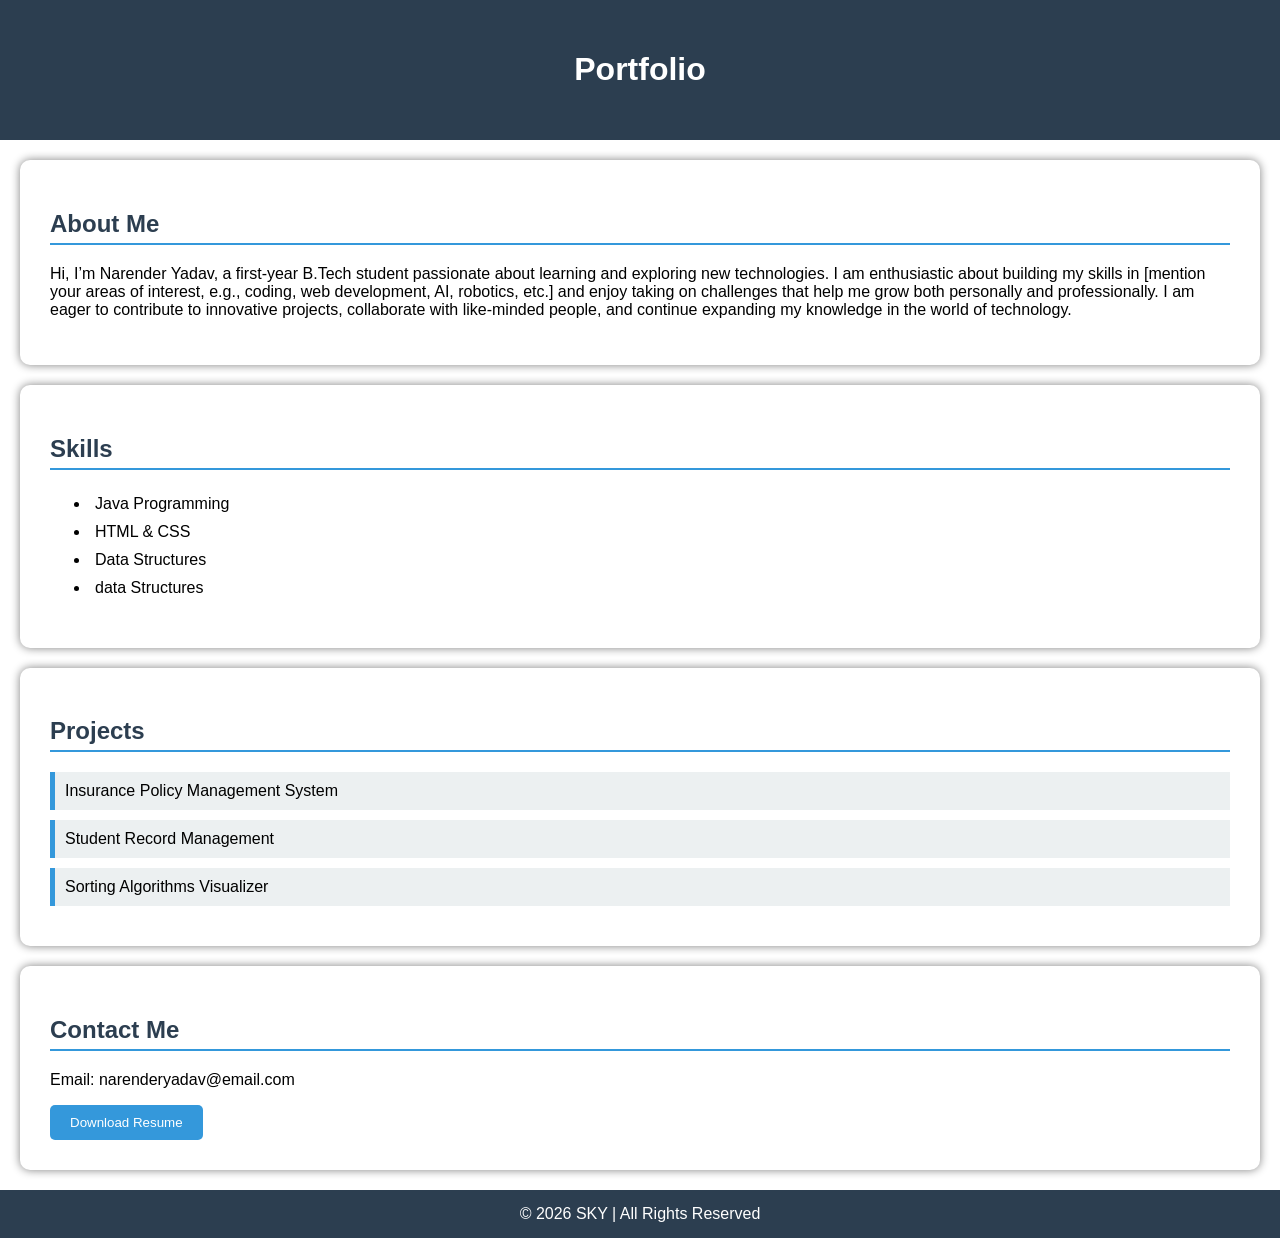
<file: index.html>
<!DOCTYPE html>
<html>
<head>
    <title>My Portfolio</title>

    <style>
        body {
            margin: 0;
            font-family: Arial, sans-serif;
             background-image:url(https://www.msnrealty.com/blog/Is-Neopolis-Your-Next-Investment-Gold-Mine-in-Hyderabad);
        }

        header {
            background-color: #2c3e50;
            color: white;
            text-align: center;
            padding: 30px;
        }

        header img {
            width: 150px;
            height: 150px;
            border-radius: 50%;
            border: 4px solid white;
        }

        section {
            padding: 30px;
            margin: 20px;
            background-color: white;
            border-radius: 10px;
            box-shadow: 0px 0px 10px gray;
        }

        h2 {
            color: #2c3e50;
            border-bottom: 2px solid #3498db;
            padding-bottom: 5px;
        }

        ul li {
            padding: 5px;
        }

        .projects div {
            background-color: #ecf0f1;
            padding: 10px;
            margin: 10px 0;
            border-left: 5px solid #3498db;
        }

        footer {
            text-align: center;
            background-color: #2c3e50;
            color: white;
            padding: 15px;
        }

        button {
            background-color: #3498db;
            color: white;
            padding: 10px 20px;
            border: none;
            border-radius: 5px;
            cursor: pointer;
        }

        button:hover {
            background-color: #2980b9;
        }
    </style>

</head>
<body>

    
    <header>
        
        <h1>Portfolio </h1>
        
    </header>

    
    <section>
        <h2>About Me</h2>
        <p>
            Hi, I’m Narender Yadav, a first-year B.Tech student passionate about learning and exploring new technologies. I am enthusiastic about building my skills in [mention your areas of interest, e.g., coding, web development, AI, robotics, etc.] and enjoy taking on challenges that help me grow both personally and professionally. I am eager to contribute to innovative projects, collaborate with like-minded people, and continue expanding my knowledge in the world of technology.
        </p>
    </section>

    
    <section>
        <h2>Skills</h2>
        <ul>
            <li>Java Programming</li>
            <li>HTML & CSS</li>
            <li>Data Structures</li>
            <li>data Structures</li>
        </ul>
    </section>

    
    <section class="projects">
        <h2>Projects</h2>
        <div>Insurance Policy Management System</div>
        <div>Student Record Management</div>
        <div>Sorting Algorithms Visualizer</div>
    </section>

    
    <section>
        <h2>Contact Me</h2>
        <p>Email: narenderyadav@email.com</p>
        <button>Download Resume</button>
    </section>

    
    <footer>
        © 2026 SKY | All Rights Reserved
    </footer>

</body>

</html>
</file>
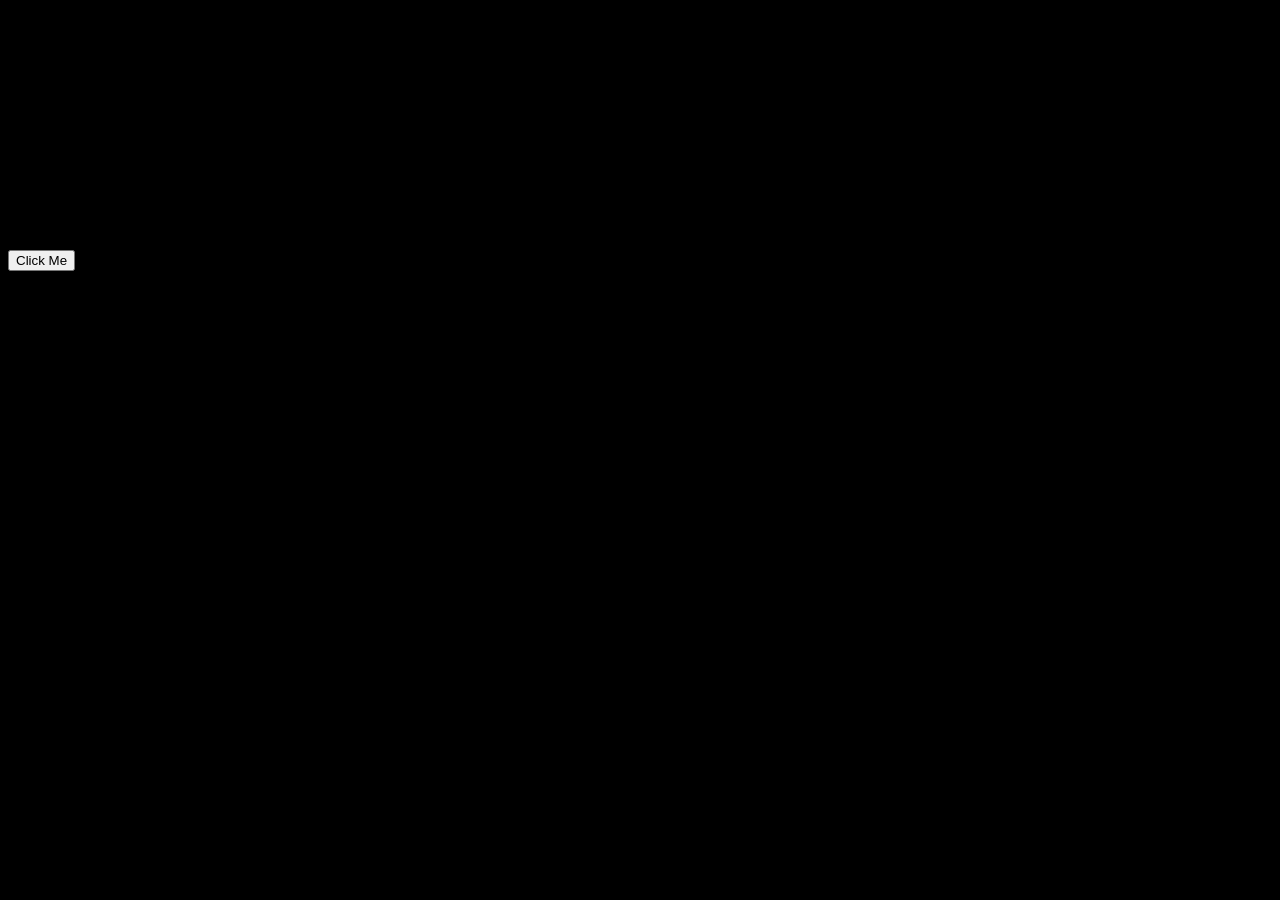
<file: Animation1.html>
<!DOCTYPE html>
<html lang="en">
<head>
    <meta charset="UTF-8">
    <title>Advanced CSS Animations</title>
    <meta name="viewport" content="width=device-width, initial-scale=1.0">
    <link rel="stylesheet" href="style.css">
</head>
<body>

<header>
    <h1 class="fade-text">Advanced CSS Animations</h1>
    <p>Transitions & Keyframe Effects</p>
</header>

<section class="container">

    <div class="card slide-card">
        <h2>Slide In</h2>
        <p>Card enters smoothly</p>
    </div>

    <div class="card transition-card pulse">
        <h2>Hover Transition</h2>
        <button class="btn bounce">Click Me</button>
    </div>

    <div class="card animation-card">
        <h2>Loader</h2>
        <div class="loader"></div>
        <div class="float-icon">★</div>
    </div>

</section>

</body>
</html>

Style.css:
/* ---------- BASE ---------- */
body {
    margin: 0;
    font-family: 'Segoe UI', sans-serif;
    background: linear-gradient(to right, #667eea, #764ba2);
}

header {
    text-align: center;
    padding: 40px;
    color: white;
}

.container {
    display: flex;
    justify-content: center;
    gap: 30px;
    padding: 40px;
}

.card {
    background: white;
    width: 260px;
    padding: 25px;
    border-radius: 15px;
    text-align: center;
    box-shadow: 0 10px 25px rgba(0,0,0,0.3);
}

/* ---------- TRANSITIONS ---------- */
.transition-card {
    transition-property: transform, box-shadow;
    transition-duration: 0.5s;
}

.transition-card:hover {
    transform: scale(1.1) rotate(2deg);
    box-shadow: 0 18px 35px rgba(0,0,0,0.4);
}

.btn {
    margin-top: 15px;
    padding: 12px 25px;
    border: none;
    background-color: #ff7675;
    color: white;
    border-radius: 30px;
    cursor: pointer;
    transition: background-color 0.4s;
}

.btn:hover {
    background-color: #00cec9;
}

/* ---------- ANIMATIONS ---------- */
.fade-text {
    animation-name: fadeInDown;
    animation-duration: 1.5s;
}

.slide-card {
    animation-name: slideLeft;
    animation-duration: 1.2s;
}

.loader {
    width: 55px;
    height: 55px;
    border: 6px solid #ddd;
    border-top: 6px solid #6c5ce7;
    border-radius: 50%;
    margin: 15px auto;
    animation-name: spin;
    animation-duration: 1s;
    animation-iteration-count: infinite;
}

/* ---------- ADVANCED EFFECTS ---------- */
.bounce {
    animation-name: bounce;
    animation-duration: 2s;
    animation-iteration-count: infinite;
}

.pulse {
    animation-name: pulseGlow;
    animation-duration: 2.5s;
    animation-iteration-count: infinite;
}

.float-icon {
    font-size: 40px;
    color: #fdcb6e;
    animation-name: floating;
    animation-duration: 3s;
    animation-iteration-count: infinite;
}

/* ---------- KEYFRAMES ---------- */
@keyframes fadeInDown {
    from {
        opacity: 0;
        transform: translateY(-40px);
    }
    to {
        opacity: 1;
        transform: translateY(0);
    }
}

@keyframes slideLeft {
    from {
        opacity: 0;
        transform: translateX(-80px);
    }
    to {
        opacity: 1;
        transform: translateX(0);
    }
}

@keyframes spin {
    from { transform: rotate(0); }
    to { transform: rotate(360deg); }
}

@keyframes bounce {
    0%, 100% { transform: translateY(0); }
    50% { transform: translateY(-12px); }
}

@keyframes pulseGlow {
    0% { box-shadow: 0 0 10px #6c5ce7; }
    50% { box-shadow: 0 0 25px #a29bfe; }
    100% { box-shadow: 0 0 10px #6c5ce7; }
}

@keyframes floating {
    0% { transform: translateY(0); }
    50% { transform: translateY(-15px); }
    100% { transform: translateY(0); }
}

/* ---------- RESPONSIVE ---------- */
@media (max-width: 768px) {
    .container {
        flex-direction: column;
        align-items: center;
    }
}
</file>
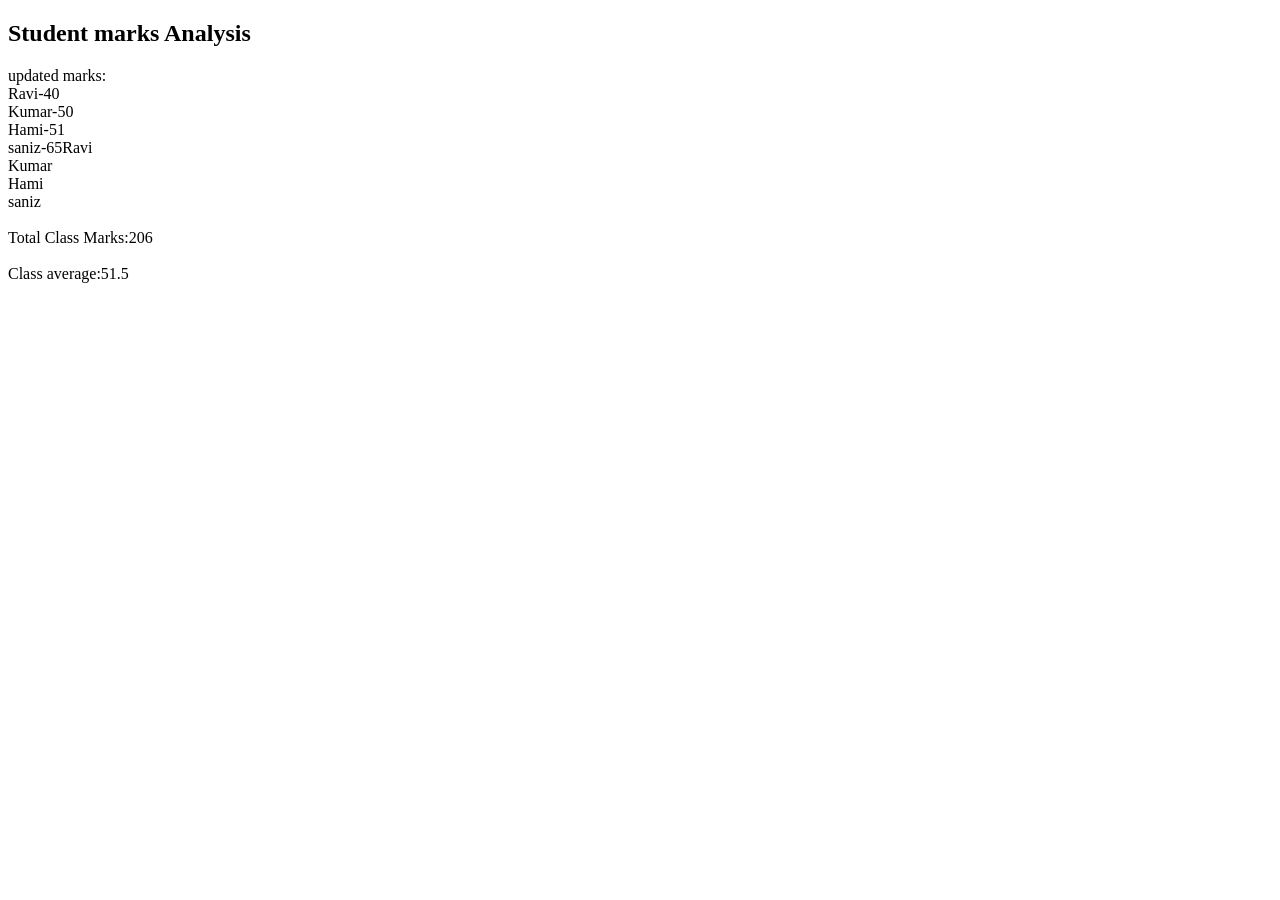
<file: Arrey method.html>
<!DOCTYPE html>
<html lang="en">

<head>
    <meta charset="UTF-8">
    <meta name="viewport" content="width=device-width, initial-scale=1.0">
    <title>Document</title>
</head>

<body>
    <h2> Student marks Analysis</h2>
    <p id="output"></p>
    <script>
        let students = [
            { name: "Ravi", marks: 35 },
            { name: "Kumar", marks: 45 },
            { name: "Hami", marks: 46 },
            { name: "saniz", marks: 60 }
        ];
        let updatemarks = students.map(function (student) {
            return {
                name: student.name,
                marks: student.marks + 5
            };
        });

        let passedstudents = updatemarks.filter(function (student) {
            return student.marks >= 40;
        });

        let totalmarks = updatemarks.reduce(function (total, student) {
            return total + student.marks;
        }, 0)

        averagemarks = totalmarks / students.length;

        averagemarks = totalmarks / students.length;
        document.getElementById("output").innerHTML =
            "updated marks:<br>" +
            updatemarks.map(s => s.name + "-" + s.marks).join("<br>") +
            passedstudents.map(s => s.name).join("<br>") +
            "<br><br>Total Class Marks:" + totalmarks + "<br><br> Class average:" + averagemarks;


    </script>
</body>

</html>
</file>
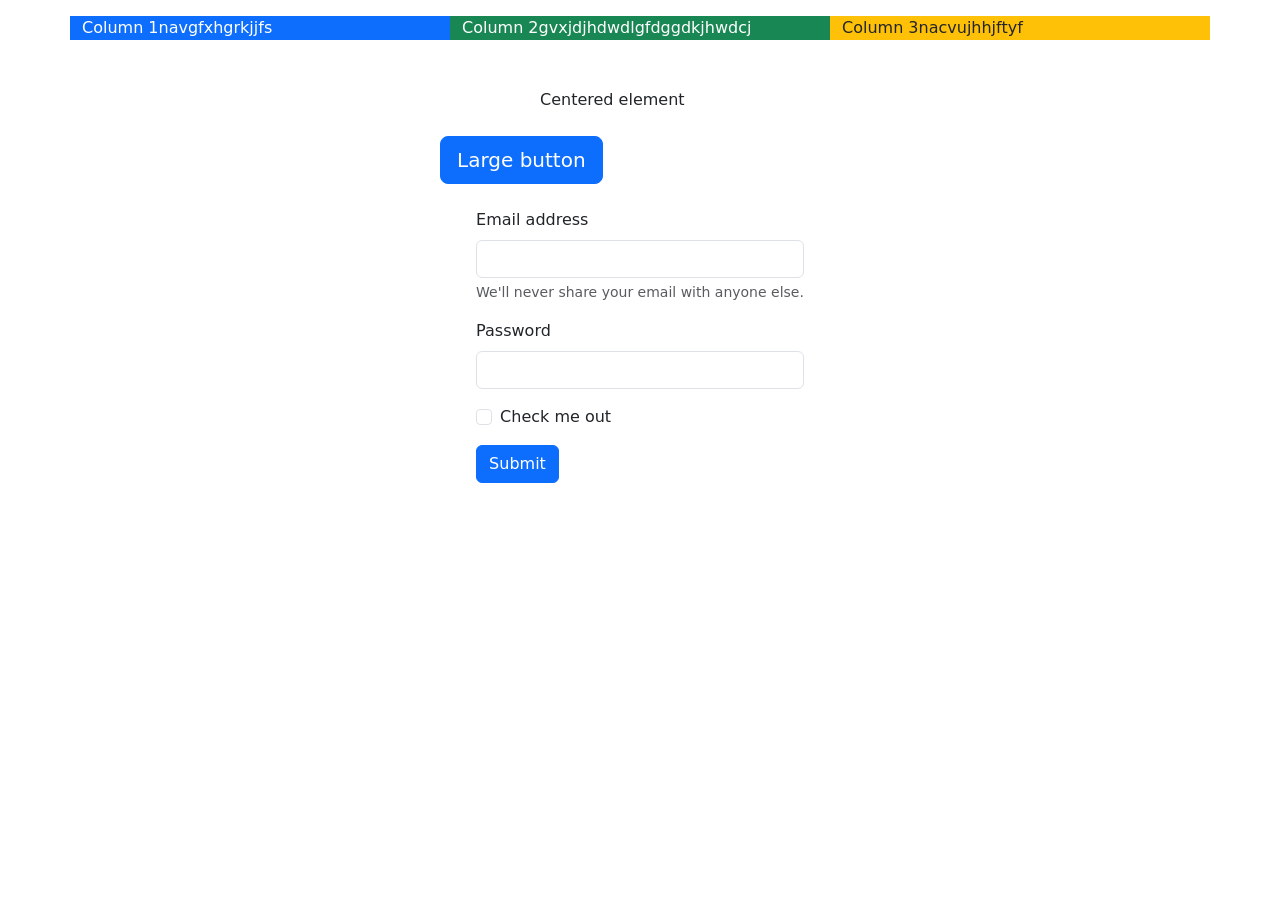
<file: bootstrap.html>
<!DOCTYPE html>
<html>
<head>
    <title>Bootstrap Grid</title>
    <link href="https://cdn.jsdelivr.net/npm/bootstrap@5.3.3/dist/css/bootstrap.min.css" rel="stylesheet">
</head>
<body>

<div class="container mt-3">
    <div class="row">
        <div class="col bg-primary text-white">Column 1navgfxhgrkjjfs</div>
        <div class="col bg-success text-white">Column 2gvxjdjhdwdlgfdggdkjhwdcj</div>
        <div class="col bg-warning text-dark">Column 3nacvujhhjftyf</div>
    </div>
</div>

<br>

<br>

<div class="mx-auto" style="width: 200px;">
  Centered element
</div>

<br>

<div class="mx-auto" style="width: 400px;">
    <button type="button" class="btn btn-primary btn-lg">Large button</button>
</div>

<br>

<div class="mx-auto" style="width: fit-content; display:flex;">
<form>
  <div class="mb-3">
    <label for="exampleInputEmail1" class="form-label">Email address</label>
    <input type="email" class="form-control" id="exampleInputEmail1" aria-describedby="emailHelp">
    <div id="emailHelp" class="form-text">We'll never share your email with anyone else.</div>
  </div>
  <div class="mb-3">
    <label for="exampleInputPassword1" class="form-label">Password</label>
    <input type="password" class="form-control" id="exampleInputPassword1">
  </div>
  <div class="mb-3 form-check">
    <input type="checkbox" class="form-check-input" id="exampleCheck1">
    <label class="form-check-label" for="exampleCheck1">Check me out</label>
  </div>
  <button type="submit" class="btn btn-primary">Submit</button>
</form>
</div>

</body>
</html>
</file>
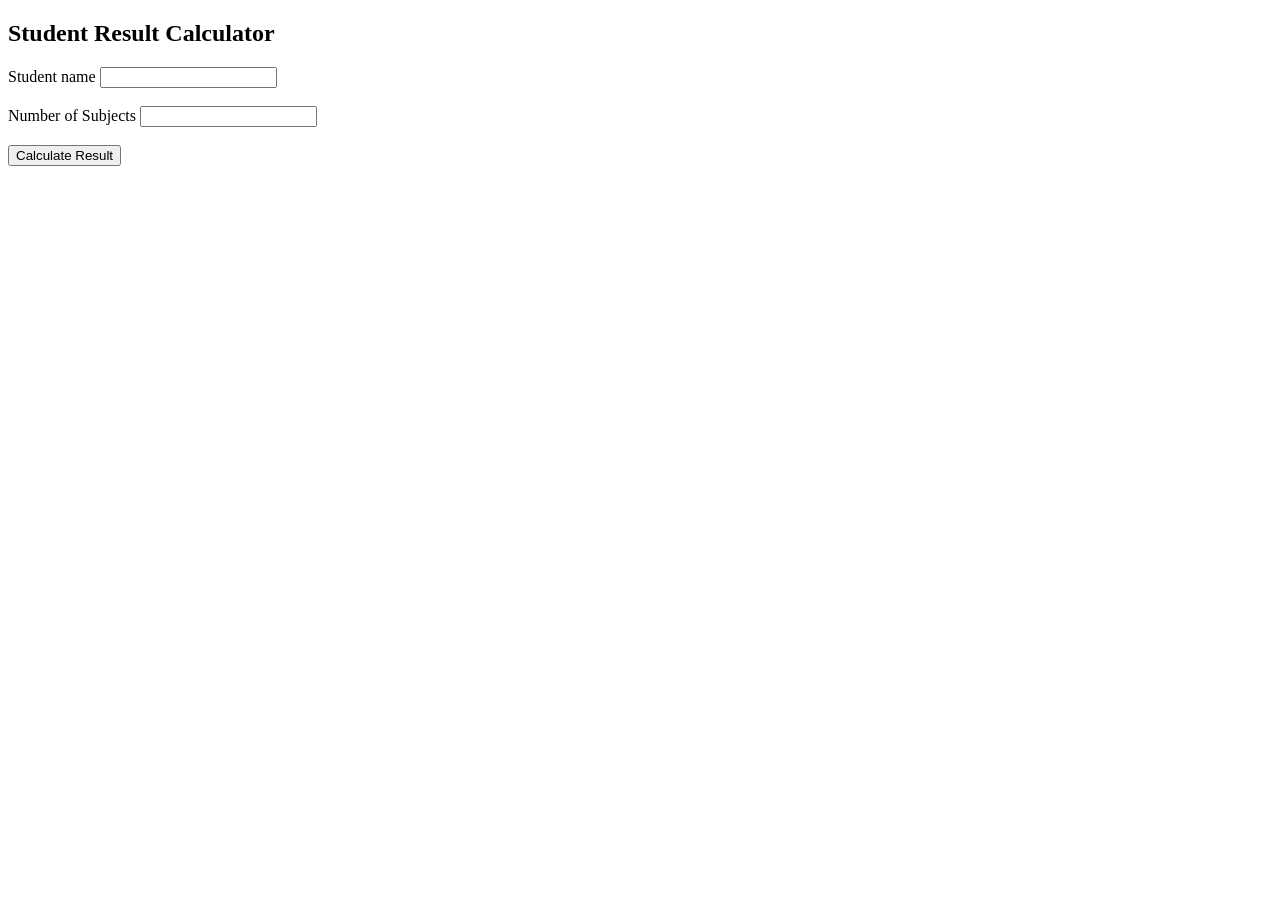
<file: calculater.html>
<!DOCTYPE html>
<html>
    <head>
        <title>Student Calculator</title>
    </head>
    <body>
        <h2>Student Result Calculator</h2>
        <form>
            <label>Student name</label>
            <input type="text" id="name"><br><br>
            <label>Number of Subjects</label>
            <input type="number" id="subjects"><br><br>
            <button type="button" onclick="Calculateresult()">Calculate Result</button>
        </form>

        <!-- Output area -->
        <h3 id="output"></h3>

        <script>
            function Calculateresult() {
                let name = document.getElementById("name").value;
                let subjects = parseInt(document.getElementById("subjects").value);
                let total = 0;
                let i = 1;

                // DO-WHILE LOOP
                do {
                    let mark = parseInt(prompt("Enter marks for subject " + i));
                    total = total + mark;
                    i++;
                } while (i <= subjects);

                let average = total / subjects;

                // IF-ELSE
                let result;
                if (average >= 40) {
                    result = "Pass";
                } else {
                    result = "Fail";
                }

                // FOR LOOP - list subjects
                let subjectlist = "";
                for (let j = 1; j <= subjects; j++) {
                    subjectlist += "Subject" + j + " ";
                }

                // WHILE LOOP
                let count = 1;
                let message = "";
                while (count <= 1) {
                    message = "Result Generated Successfully";
                    count++;
                }

                // DISPLAY
                document.getElementById("output").innerHTML =
                    "Student Name: " + name + "<br>" +
                    "Subjects: " + subjectlist + "<br>" +
                    "Total Marks: " + total + "<br>" +
                    "Average: " + average + "<br>" +
                    "Result: " + result + "<br>" +
                    message;
            }
        </script>
    </body>
</html>
</file>
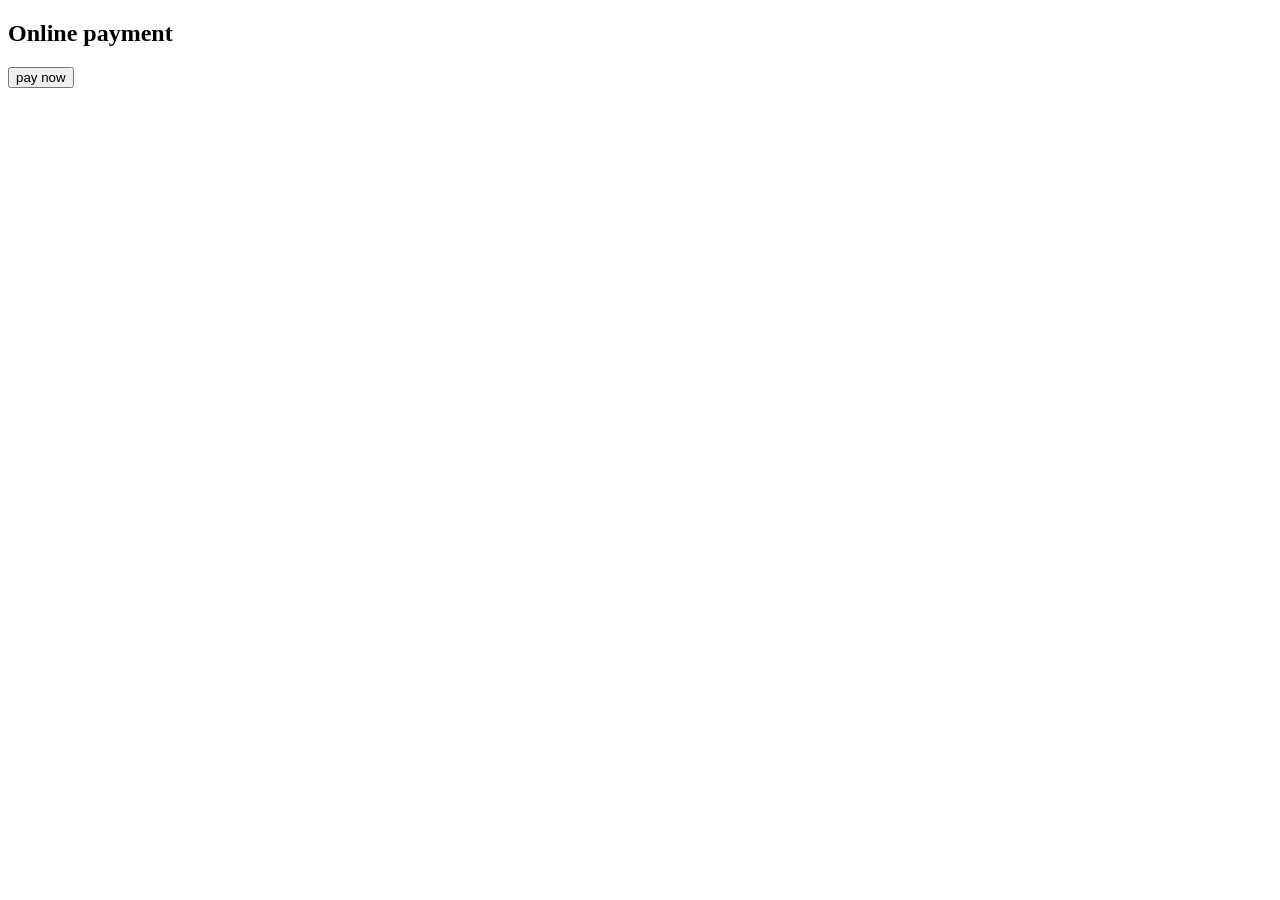
<file: callbackfunctoin.html>
<!DOCTYPE html>
<html lang="en">
<head>
    <meta charset="UTF-8">
    <meta name="viewport" content="width=device-width, initial-scale=1.0">
    <title>Document</title>
</head>
<body>
    <h2> Online payment</h2>
    <button onclick="makepayment()">pay now</button>
    <script>
        function makepayment(){
            processPayment(paymentsuccess);
        }
        function processPayment(callback){
            letpaymentstatus = true;
            if(paymentsuccess){
                callback("payment Successful!");
            } 
            else{
                callback("payment failed");
                
            }
        }
    </script>
    
</body>
</html>
</file>
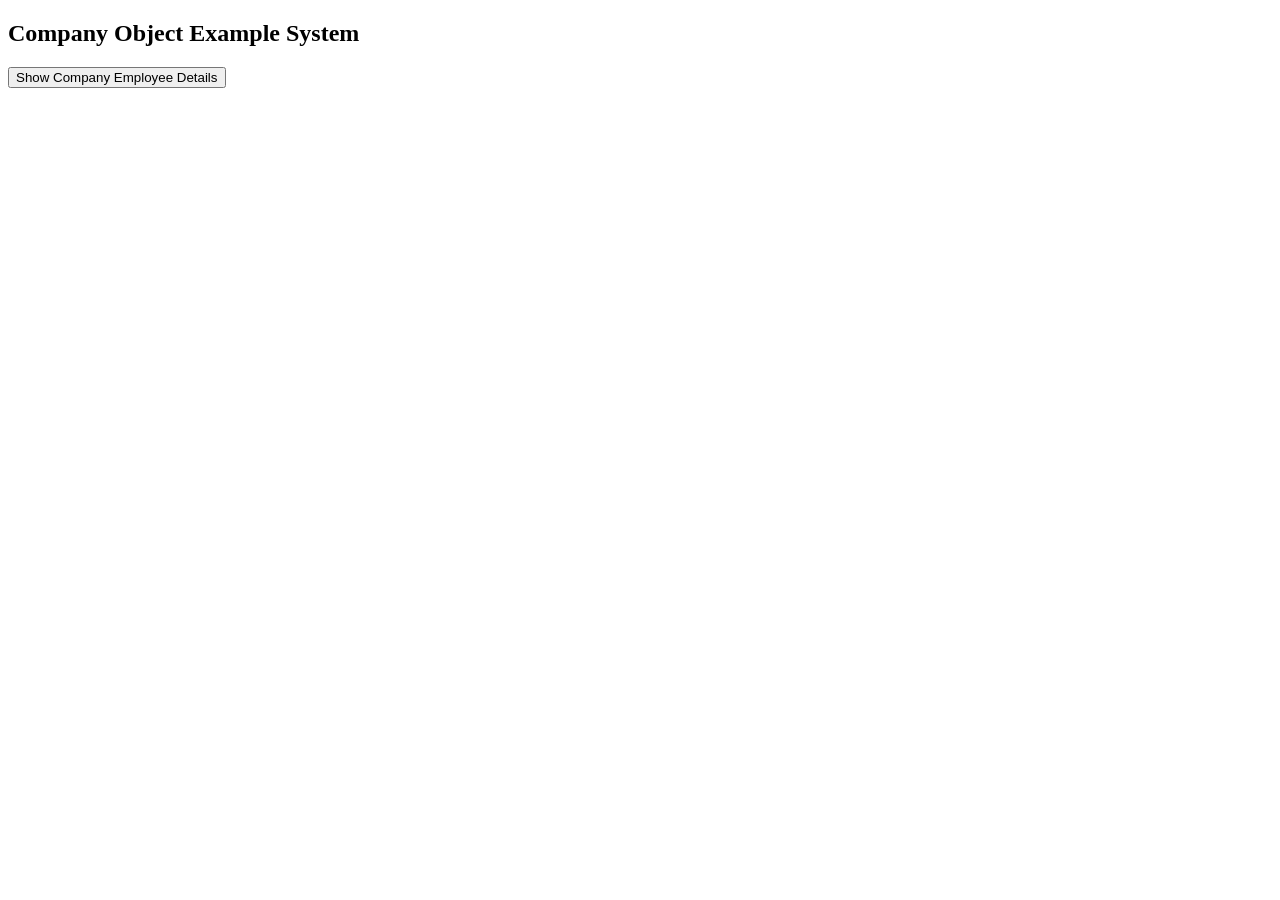
<file: class employee.html>
<!DOCTYPE html>
<html lang="en">
<head>
    <meta charset="UTF-8">
    <meta name="viewport" content="width=device-width, initial-scale=1.0">
    <title>Company Employee Details</title>
</head>
<body>
    <h2>Company Object Example System</h2>
    <button onclick="showDetails()">Show Company Employee Details</button>
    <p id="output"></p>
<script>
    const emp1 = {
        name: "Srinath",
        salary: 50000,
        getDetails: function() {
            return  this.name + " earns ₹" + this.salary;
        }
    }
    const emp2 = {
        name: "Jaswant Goud",
        salary:60000,
        getDetails: function() {
            return  this.name + " earns ₹" + this.salary;
        }
    }
    class Employee{
        constructor(name, salary) {
            this.name = name;
            this.salary = salary;
        }
        getDetails() {
            return  this.name + " earns ₹" + this.salary;
        }
    }
    const emp3 = new Employee("Pranav", 40000);
    const mgr1 = {
        name: "Srinath",
        salary: 50000, 
        department: "IT", 
        getFullDetails: function() {
            return  this.name + " earns ₹" + this.salary + " and works in " + this.department + " department.";
        }
    }
    class Manager extends Employee {
        constructor(name, salary, department) {
            super(name, salary);
            this.department = department;
        }
        getFullDetails() {
            return  this.name + " earns ₹" + this.salary + " and works in " + this.department + " department.";
        }
    }
    const mgr2 = new Manager("Jaswant Goud", 60000, "HR");
    function showDetails() {
        const output = document.getElementById("output");
        output.innerHTML = emp1.getDetails() + "<br>" + 
                           emp2.getDetails() + "<br>" + 
                           emp3.getDetails() + "<br>" + 
                           mgr1.getFullDetails() + "<br>" + 
                           mgr2.getFullDetails();
    }
</script>
    
</body>
</html>
</file>
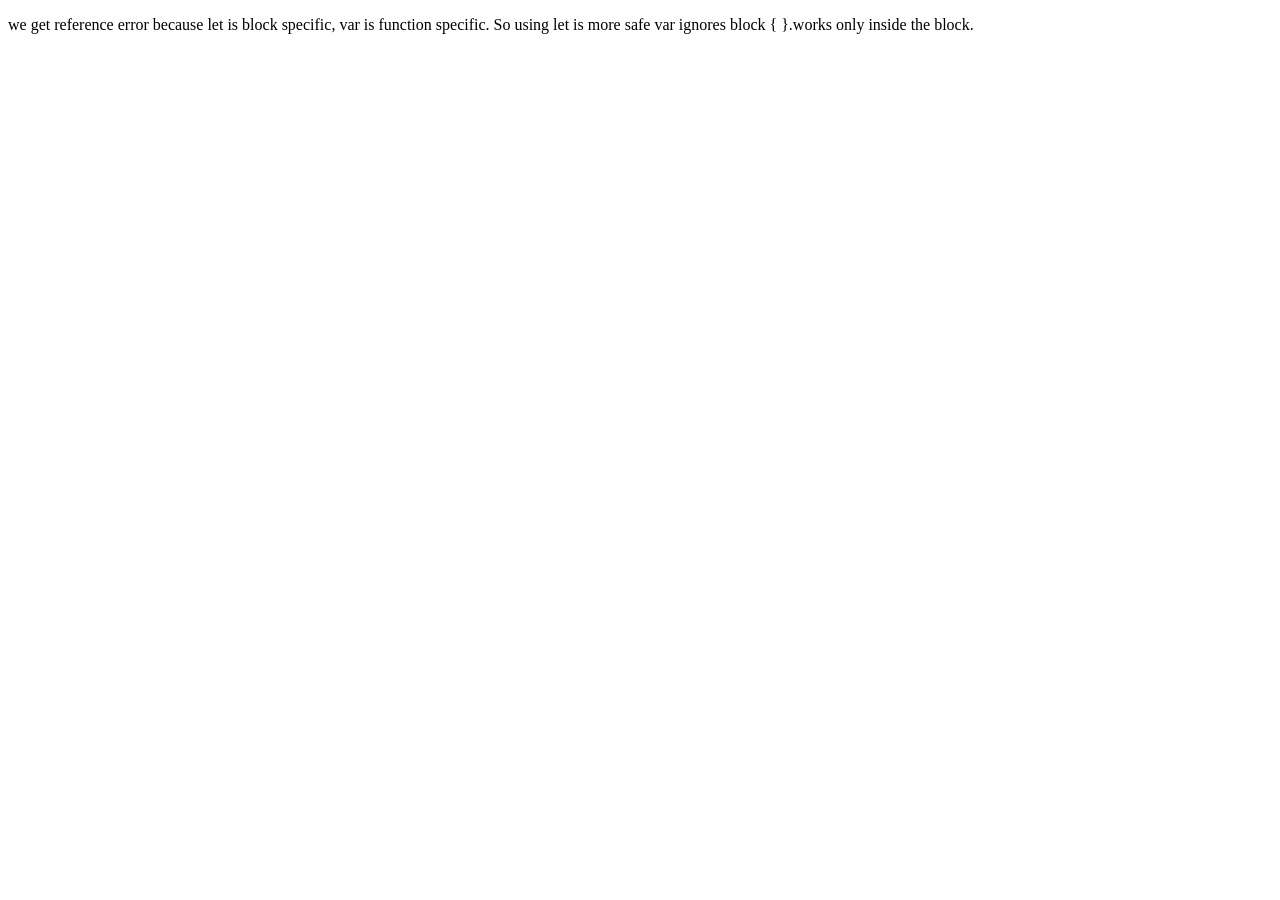
<file: console.html>
<!DOCTYPE html>
<html>
    <body>
        <script>
            if(true)
        {
            var a=10;
            let b=40;
            console.log(b);
        }
        console.log(a); // 10
        console.log(b); // ReferenceError: b is not defined
        </script>

        <p> we get reference error because let is block specific, var is function specific. So using let is more safe
             var ignores block { }.works only inside the block.</p>

<script>
            var x = 5;
            var x = 10;   // Allowed (but confusing)
            let y = 5;
            y = 10;   // Allowed
            //let y = 10;   //  Error
            //var can be re-declared and updated. let can be updated but not re-declared.
            console.log(x); // 10
            console.log(y); // 10

// let creates a new scope for each iteration of the loop, so it logs 1, 2, and 3. var does not create a new scope, so it logs 4 three times (the final value of i after the loop).
//That is why using let is recommended in loops to avoid such issues with closures and asynchronous code.

                const age = 20;
                //age = 25;   // Error: Assignment to constant variable.
                //const age = 30;   // Error: Identifier 'age' has already been declared.
                //const cannot be updated or re-declared. It must be initialized at the time of declaration. It is block-scoped like let. It is used for values that should not change throughout the program, providing immutability and preventing accidental reassignment.
                console.log(age); // 20

</script>
                
    </body>
</file>
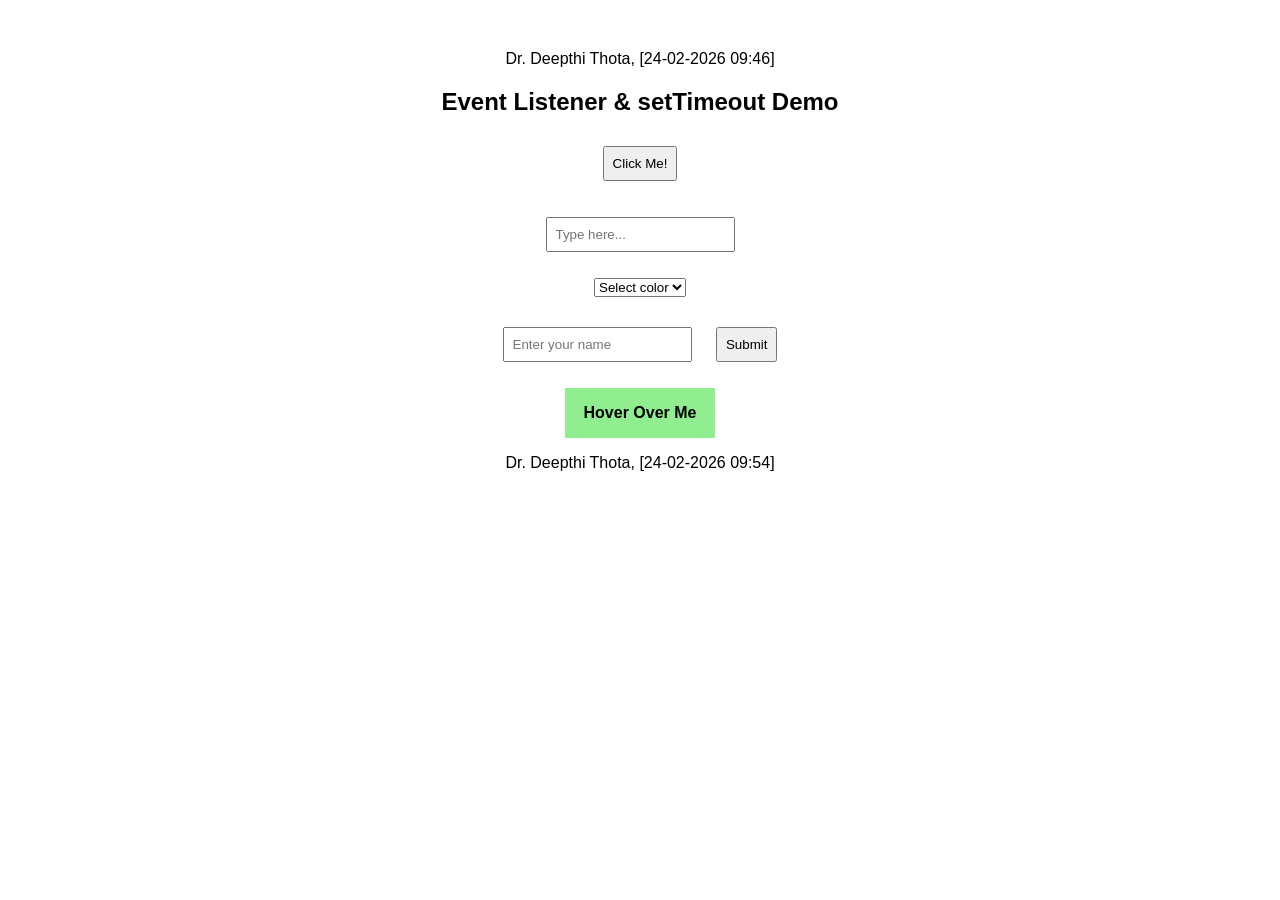
<file: eventlistner.html>
Dr. Deepthi Thota, [24-02-2026 09:46]
<!DOCTYPE html>
<html>
<head>
    <title>Event Listener Examples</title>
    <style>
        body {
            font-family: Arial;
            text-align: center;
            margin-top: 50px;
        }

        input, button {
            padding: 8px;
            margin: 10px;
        }

        form {
            margin-top: 20px;
        }

        #hoverBox {
            width: 150px;
            height: 50px;
            background-color: lightgreen;
            margin: 10px auto;
            line-height: 50px;
            cursor: pointer;
            font-weight: bold;
        }
    </style>
</head>
<body>

    <h2>Event Listener & setTimeout Demo</h2>

    <!-- Click Event -->
    <button id="clickBtn">Click Me!</button>
    <p id="clickOutput"></p>

    <!-- Input Event -->
    <input type="text" id="inputBox" placeholder="Type here...">
    <p id="inputOutput"></p>

    <!-- Change Event -->
    <select id="colorSelect">
        <option value="">Select color</option>
        <option value="red">Red</option>
        <option value="blue">Blue</option>
        <option value="orange">Orange</option>
    </select>
    <p id="colorOutput"></p>

    <!-- Submit Event -->
    <form id="myForm">
        <input type="text" id="nameInput" placeholder="Enter your name">
        <button type="submit">Submit</button>
    </form>
    <p id="formOutput"></p>

    <!-- Hover Event with setTimeout -->
    <div id="hoverBox">Hover Over Me</div>
    <p id="hoverOutput"></p>

Dr. Deepthi Thota, [24-02-2026 09:54]
<script>
        // CLICK event
        const clickBtn = document.getElementById("clickBtn");
        const clickOutput = document.getElementById("clickOutput");

        clickBtn.addEventListener("click", function() {
            clickOutput.textContent = "Button clicked!";
        });

        // INPUT event
        const inputBox = document.getElementById("inputBox");
        const inputOutput = document.getElementById("inputOutput");

        inputBox.addEventListener("input", function() {
            inputOutput.textContent = "You typed: " + inputBox.value;
        });

        // CHANGE event
        const colorSelect = document.getElementById("colorSelect");
        const colorOutput = document.getElementById("colorOutput");

        colorSelect.addEventListener("change", function() {
            colorOutput.textContent = "You selected: " + colorSelect.value;
        });

        // SUBMIT event
        const myForm = document.getElementById("myForm");
        const formOutput = document.getElementById("formOutput");

        myForm.addEventListener("submit", function(e) {
            e.preventDefault(); // prevent page reload
            formOutput.textContent = "Form submitted! Hello " + document.getElementById("nameInput").value;
        });

        // HOVER event with setTimeout
        const hoverBox = document.getElementById("hoverBox");
        const hoverOutput = document.getElementById("hoverOutput");

        hoverBox.addEventListener("mouseenter", function() {
            hoverOutput.textContent = "Wait for mouse position... wait 2 sec";
            setTimeout(() => {
                hoverOutput.textContent = "Mouse is still hovering!";
            }, 2000); // 2 seconds delay
        });

        hoverBox.addEventListener("mouseleave", function() {
            hoverOutput.textContent = "Mouse left the box!";
        });

    </script>

</body>
</html>
</file>
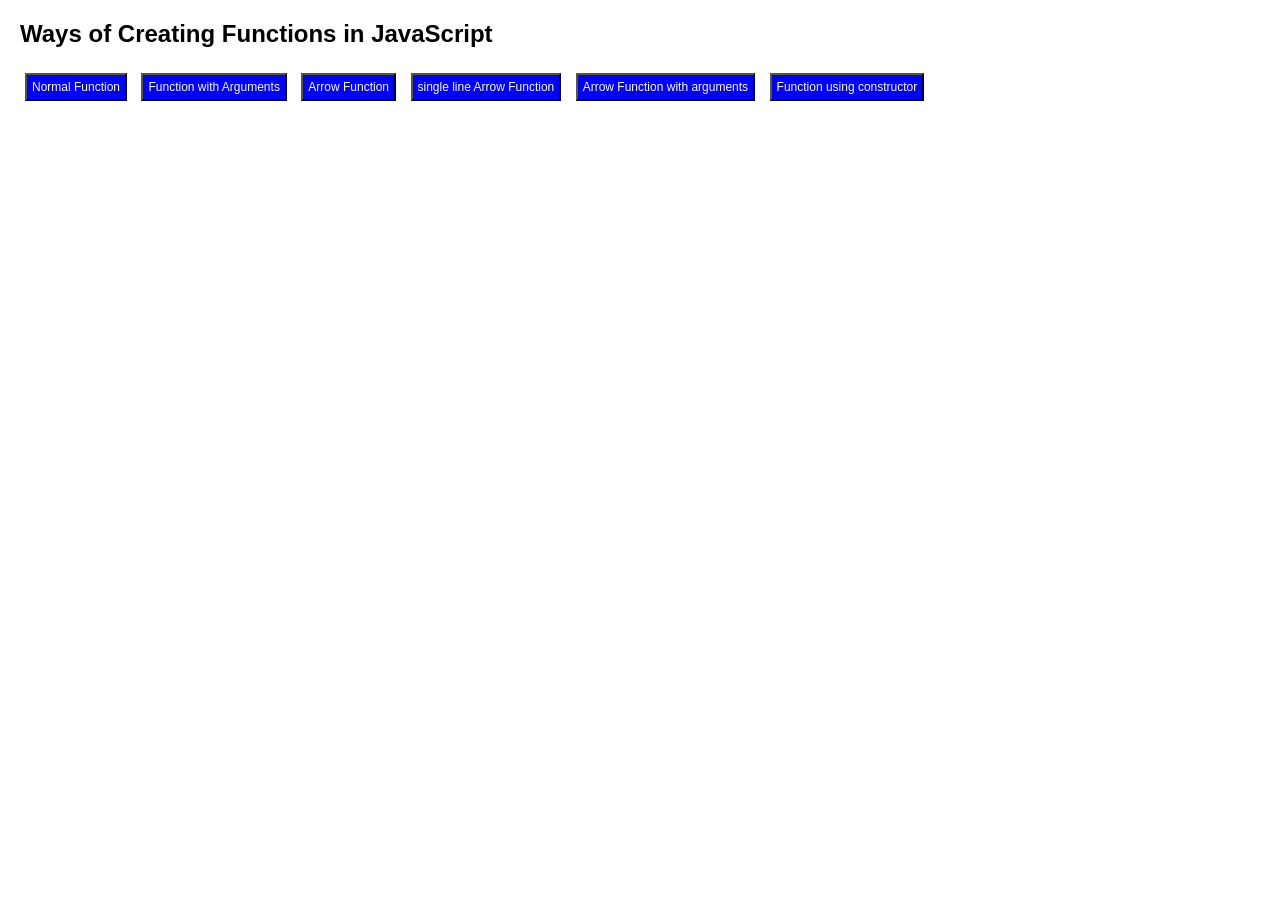
<file: function.html>
<!DOCTYPE html>
<html>
<head>
    <title>Different Types of Functions</title>
    <style>
        body {
            font-family: Arial, sans-serif;
            margin: 20px;
        }
        button {
            margin: 5px;
            padding: 5px 5px;
            font-size: 12px;
            background-color: blue;
            color: white;
        }
    </style>
</head>
<body>

<h2>Ways of Creating Functions in JavaScript</h2>

<button onclick="normalFunction()">Normal Function</button>
<button onclick="argumentFunction(5, 10)">Function with Arguments</button>
<button onclick="arrowFunction()">Arrow Function</button>
<button onclick="singleline_arrow()">single line Arrow Function</button>
<button onclick="arrowfunc_arg('sai')">Arrow Function with arguments</button>
<button onclick="callConstructor(5,10)">Function using constructor</button>

<p id="output" style="color:blue; font-weight:bold;"></p>
</file>
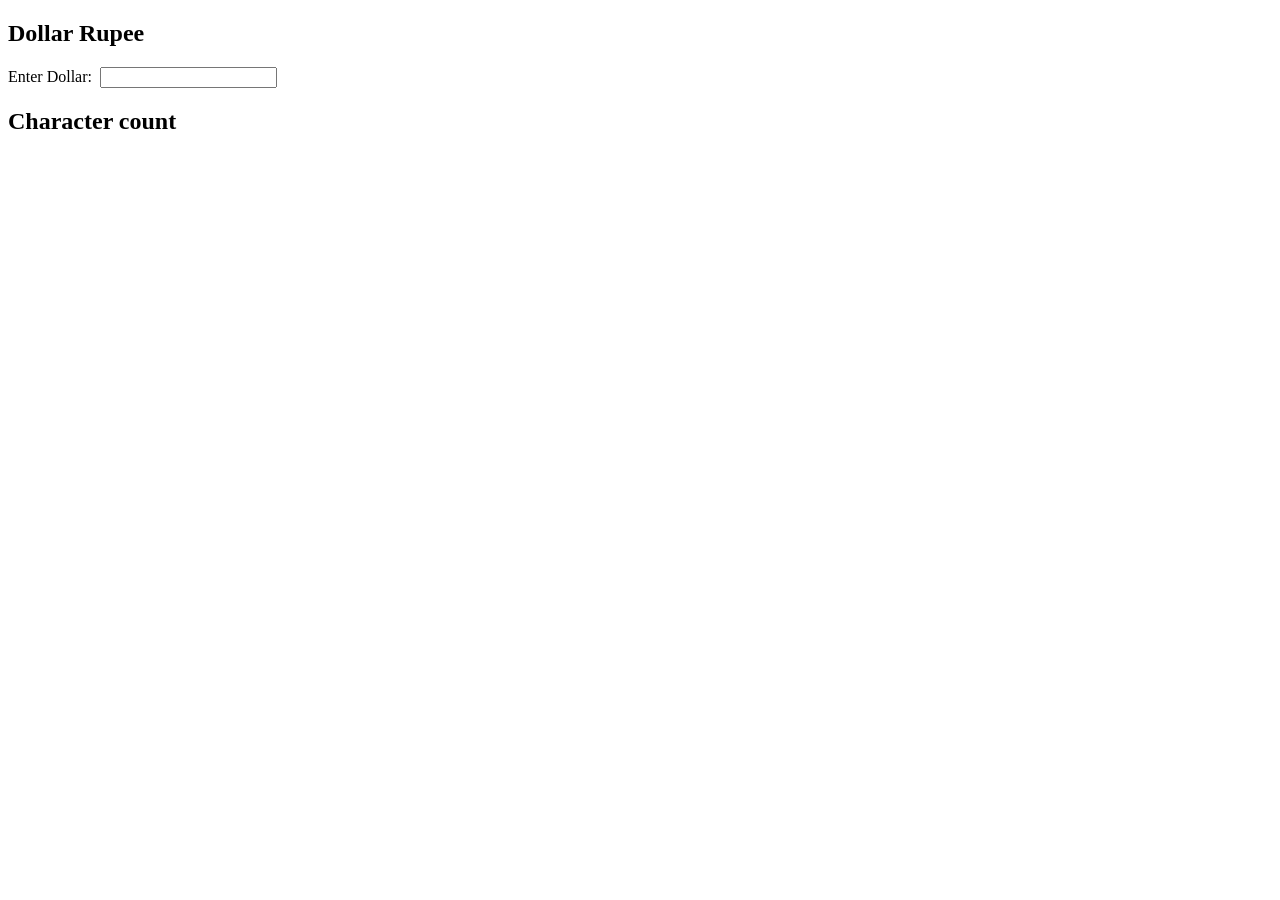
<file: on input.html>
<!DOCTYPE html>
<html lang="en">
<head>
    <meta charset="UTF-8">
    <meta name="viewport" content="width=device-width, initial-scale=1.0">
    <title>Document</title>
</head>
<body>
    <h2>
        Dollar Rupee
    </h2>
    Enter Dollar: &nbsp;<input type="number" id="num" oninput="calculation()">
    <p id="output"></p>
    <script>
        function calculation(){
            let a =( num.value);
            output.innerText = "Rupees: "+(a*91.08);
        }
    </script>
    <h2>Character count</h2>
</body>
</html>
</file>
<file: style.css>
body{
    background-color: black;
}
ul {
    display: flex;
    gap: 30px;   /* adjust spacing here */
    list-style: none;  /* removes bullets */
    padding: 0;
}
.header{
    background-color: blue;
    color: white;
    font-size: 40px;
    display: flex;
    padding: 20px;
}
.profile{
    width: 200px;
    height: 100px;
    border-radius: 50px;
    margin-left: auto;
}
.about{
    color: white;
    
}
</file>
